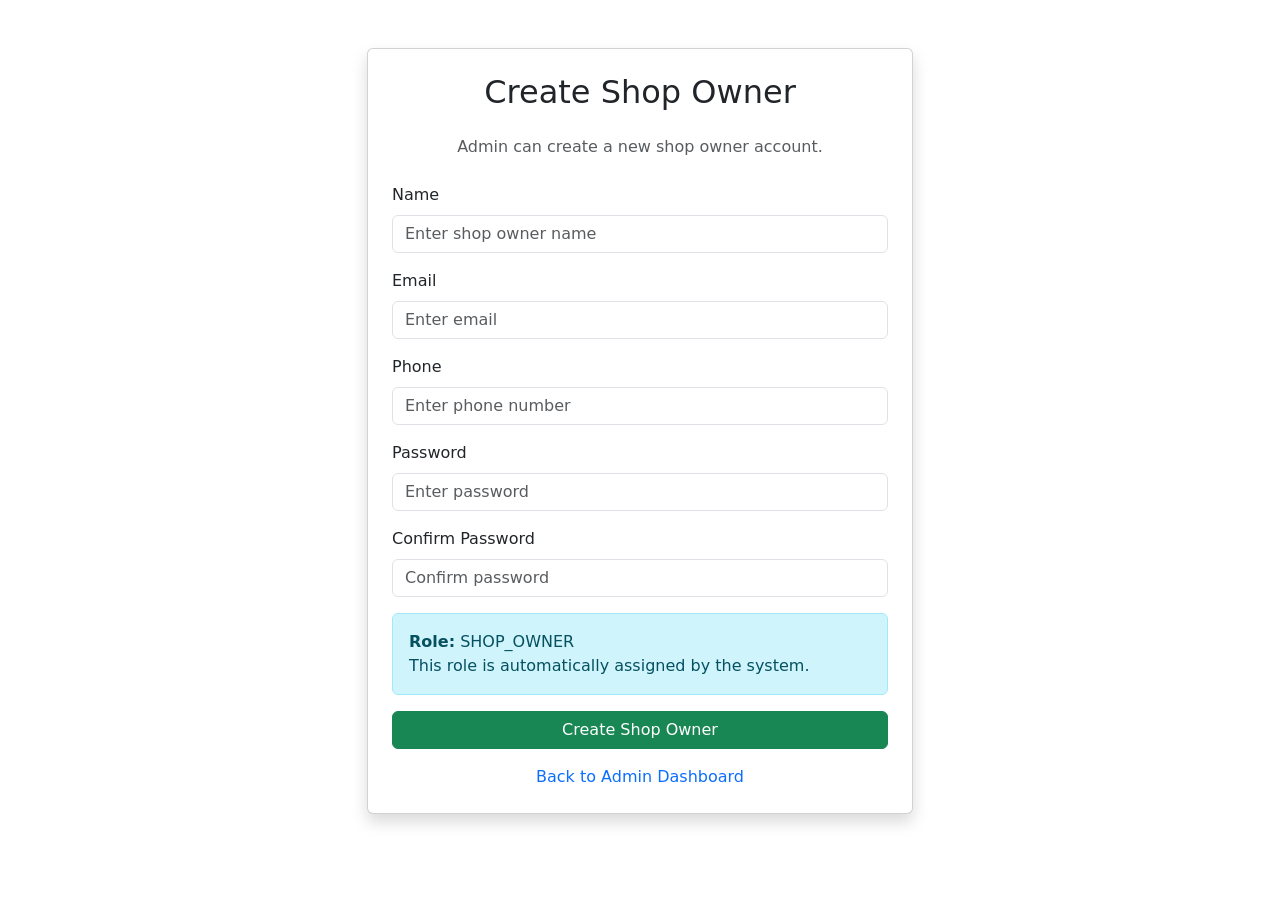
<file: src/main/resources/templates/admin/create-shop-owner.html>
<!DOCTYPE html>
<html xmlns:th="http://www.thymeleaf.org">

<head>
	<meta charset="UTF-8">
	<meta name="viewport" content="width=device-width, initial-scale=1.0">

	<title>Create Shop Owner | Smart Grocery</title>

	<link href="https://cdn.jsdelivr.net/npm/bootstrap@5.3.3/dist/css/bootstrap.min.css" rel="stylesheet">

	<link rel="stylesheet" th:href="@{/css/auth.css}">
</head>

<body>

	<div th:replace="fragments/navbar :: navbar"></div>

	<div class="container mt-5 mb-5">

		<div class="row justify-content-center">

			<div class="col-md-6">

				<div class="card shadow">

					<div class="card-body p-4">

						<h2 class="text-center mb-4">
							Create Shop Owner
						</h2>

						<p class="text-muted text-center mb-4">
							Admin can create a new shop owner account.
						</p>

						<form id="shopOwnerForm">

							<!-- Name -->
							<div class="mb-3">
								<label for="name" class="form-label">
									Name
								</label>

								<input type="text" id="name" class="form-control" placeholder="Enter shop owner name"
									required>
							</div>

							<!-- Email -->
							<div class="mb-3">
								<label for="email" class="form-label">
									Email
								</label>

								<input type="email" id="email" class="form-control" placeholder="Enter email" required>
							</div>

							<!-- Phone -->
							<div class="mb-3">
								<label for="phone" class="form-label">
									Phone
								</label>

								<input type="tel" id="phone" class="form-control" placeholder="Enter phone number"
									required>
							</div>

							<!-- Password -->
							<div class="mb-3">
								<label for="password" class="form-label">
									Password
								</label>

								<input type="password" id="password" class="form-control" placeholder="Enter password"
									required>
							</div>

							<!-- Confirm Password -->
							<div class="mb-3">
								<label for="confirmPassword" class="form-label">
									Confirm Password
								</label>

								<input type="password" id="confirmPassword" class="form-control"
									placeholder="Confirm password" required>
							</div>

							<!-- Role information -->
							<div class="alert alert-info">
								<strong>Role:</strong> SHOP_OWNER
								<br>
								This role is automatically assigned by the system.
							</div>

							<button type="submit" class="btn btn-success w-100">
								Create Shop Owner
							</button>

						</form>

						<div class="text-center mt-3">

							<a href="/admin/dashboard" class="text-decoration-none">
								Back to Admin Dashboard
							</a>

						</div>

					</div>

				</div>

			</div>

		</div>

	</div>

	<div th:replace="fragments/footer :: footer"></div>

	<script th:src="@{/js/admin-create-shop-owner.js}"></script>

	<script src="https://cdn.jsdelivr.net/npm/bootstrap@5.3.3/dist/js/bootstrap.bundle.min.js">
	</script>

</body>

</html>
</file>
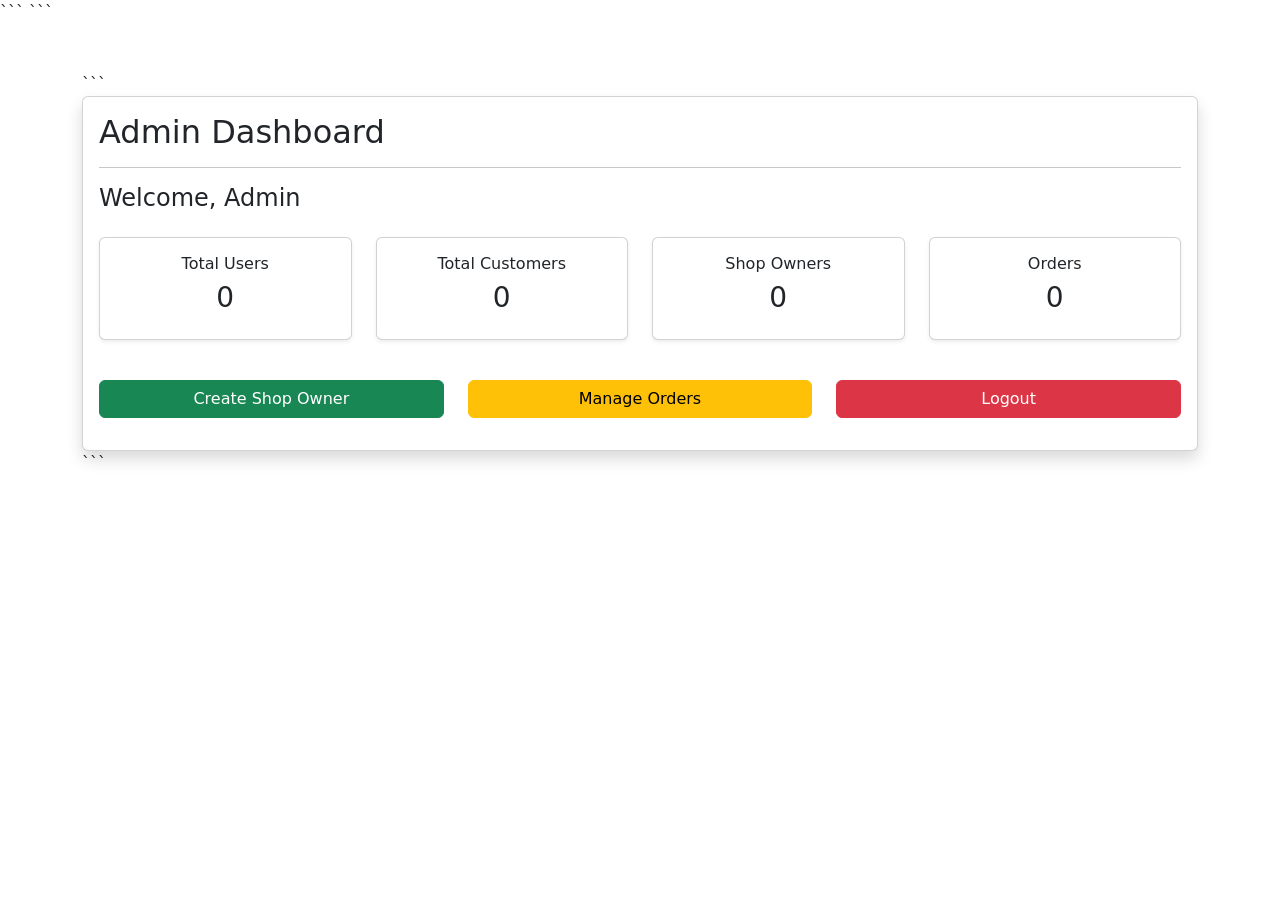
<file: src/main/resources/templates/admin/dashboard.html>
<!DOCTYPE html>

<html xmlns:th="http://www.thymeleaf.org">

<head>
    <meta charset="UTF-8">
    <meta name="viewport" content="width=device-width, initial-scale=1.0">

```
<title>Admin Dashboard | Smart Grocery</title>

<link href="https://cdn.jsdelivr.net/npm/bootstrap@5.3.3/dist/css/bootstrap.min.css"
      rel="stylesheet">
```

</head>

<body>

<div th:replace="fragments/navbar :: navbar"></div>

<div class="container mt-5">

```
<div class="row">

    <div class="col-md-12">

        <div class="card shadow">

            <div class="card-body">

                <h2>Admin Dashboard</h2>

                <hr>

                <h4>
                    Welcome,
                    <span id="adminName">
                        Admin
                    </span>
                </h4>

                <!-- Dashboard Statistics -->

                <div class="row mt-4">

                    <div class="col-md-3 mb-3">
                        <div class="card text-center shadow-sm">
                            <div class="card-body">
                                <h6>Total Users</h6>
                                <h3 id="totalUsers">0</h3>
                            </div>
                        </div>
                    </div>

                    <div class="col-md-3 mb-3">
                        <div class="card text-center shadow-sm">
                            <div class="card-body">
                                <h6>Total Customers</h6>
                                <h3 id="totalCustomers">0</h3>
                            </div>
                        </div>
                    </div>

                    <div class="col-md-3 mb-3">
                        <div class="card text-center shadow-sm">
                            <div class="card-body">
                                <h6>Shop Owners</h6>
                                <h3 id="totalShopOwners">0</h3>
                            </div>
                        </div>
                    </div>

                    <div class="col-md-3 mb-3">
                        <div class="card text-center shadow-sm">
                            <div class="card-body">
                                <h6>Orders</h6>
                                <h3 id="totalOrders">0</h3>
                            </div>
                        </div>
                    </div>

                </div>

                <!-- Admin Actions -->

                <div class="row mt-4">

                    <div class="col-md-4 mb-3">

                        <a href="/admin/create-shop-owner"
                           class="btn btn-success w-100">

                            Create Shop Owner

                        </a>

                    </div>

                    <div class="col-md-4 mb-3">

                        <a href="/admin/admin/orders"
                           class="btn btn-warning w-100">

                            Manage Orders

                        </a>

                    </div>

                    <div class="col-md-4 mb-3">

                        <button class="btn btn-danger w-100"
                                onclick="logout()">

                            Logout

                        </button>

                    </div>

                </div>

            </div>

        </div>

    </div>

</div>
```

</div>

<div th:replace="fragments/footer :: footer"></div>

<script th:src="@{/js/admin-dashboard.js}"></script>

<script src="https://cdn.jsdelivr.net/npm/bootstrap@5.3.3/dist/js/bootstrap.bundle.min.js">
</script>

</body>

</html>
</file>
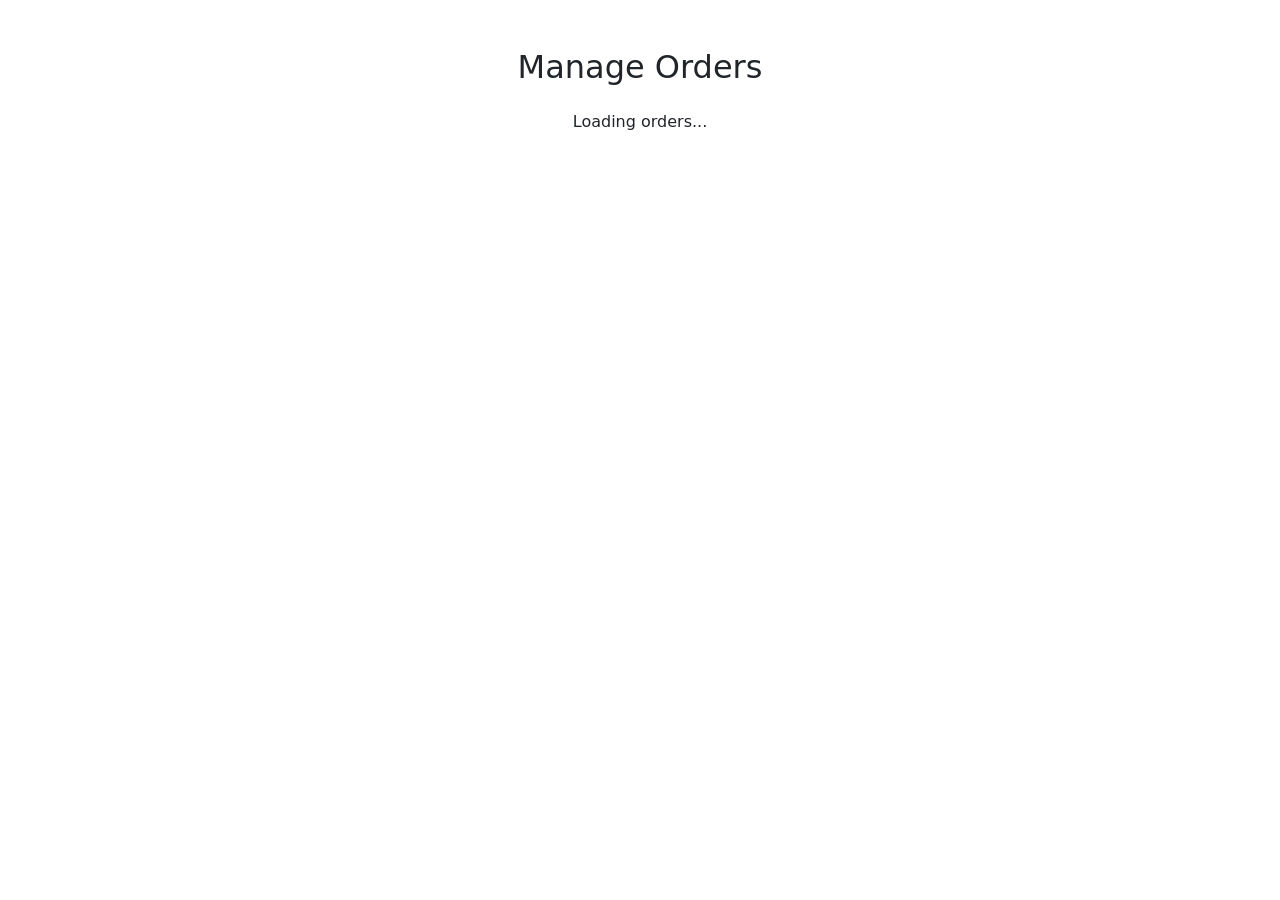
<file: src/main/resources/templates/admin/orders.html>
<!DOCTYPE html>
<html xmlns:th="http://www.thymeleaf.org">

<head>

    <meta charset="UTF-8">

    <meta name="viewport"
          content="width=device-width, initial-scale=1">

    <title>Manage Orders | Smart Grocery</title>

    <link
        href="https://cdn.jsdelivr.net/npm/bootstrap@5.3.3/dist/css/bootstrap.min.css"
        rel="stylesheet">

    <link rel="stylesheet"
          th:href="@{/css/style.css}">

</head>

<body>

<div th:replace="fragments/navbar :: navbar"></div>


<div class="container mt-5 mb-5">

    <h2 class="text-center mb-4">
        Manage Orders
    </h2>


    <!-- Loading -->

    <div id="loadingMessage"
         class="text-center">

        Loading orders...

    </div>


    <!-- Error -->

    <div id="errorMessage"
         class="alert alert-danger text-center"
         style="display:none;">

    </div>


    <!-- Orders -->

    <div id="ordersContainer"
         style="display:none;">

        <div class="table-responsive">

            <table class="table table-bordered table-hover align-middle">

                <thead class="table-success">

                    <tr>

                        <th>
                            Order ID
                        </th>

                        <th>
                            Customer
                        </th>

                        <th>
                            Total
                        </th>

                        <th>
                            Order Date
                        </th>

                        <th>
                            Status
                        </th>

                        <th>
                            Action
                        </th>

                    </tr>

                </thead>


                <tbody id="ordersTableBody">

                </tbody>

            </table>

        </div>

    </div>


    <!-- Empty -->

    <div id="emptyOrders"
         class="alert alert-warning text-center"
         style="display:none;">

        No orders found.

    </div>

</div>


<div th:replace="fragments/footer :: footer"></div>


<script th:src="@{/js/admin-orders.js}"></script>


<script
    src="https://cdn.jsdelivr.net/npm/bootstrap@5.3.3/dist/js/bootstrap.bundle.min.js">
</script>

</body>

</html>
</file>
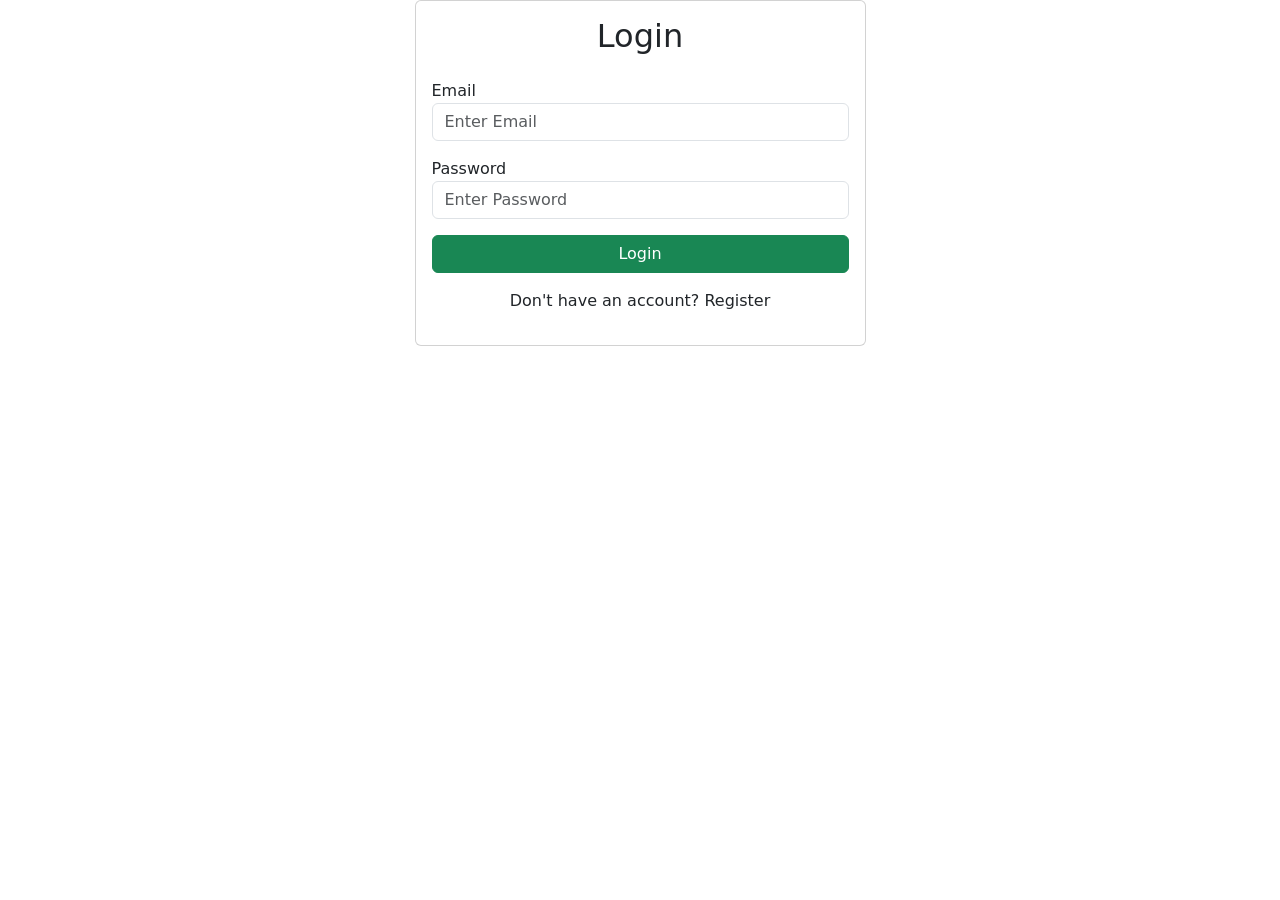
<file: src/main/resources/templates/auth/login.html>
<!DOCTYPE html>
<html xmlns:th="http://www.thymeleaf.org">

<head>

    <meta charset="UTF-8">
    <meta name="viewport" content="width=device-width, initial-scale=1.0">

    <title>Login | Smart Grocery</title>

    <link href="https://cdn.jsdelivr.net/npm/bootstrap@5.3.3/dist/css/bootstrap.min.css"
          rel="stylesheet">

    <link rel="stylesheet" th:href="@{/css/auth.css}">

</head>

<body>

<div th:replace="fragments/navbar :: navbar"></div>

<div class="container">

    <div class="row justify-content-center">

        <div class="col-md-5">

            <div class="card login-card">

                <div class="card-body">

                    <h2 class="text-center mb-4">

                        Login

                    </h2>

                    <form id="loginForm">

                        <div class="mb-3">

                            <label>Email</label>

                            <input
                                    type="email"
                                    id="email"
                                    class="form-control"
                                    placeholder="Enter Email"
                                    required>

                        </div>

                        <div class="mb-3">

                            <label>Password</label>

                            <input
                                    type="password"
                                    id="password"
                                    class="form-control"
                                    placeholder="Enter Password"
                                    required>

                        </div>

                        <button
                                type="submit"
                                class="btn btn-success w-100">

                            Login

                        </button>

                    </form>

                    <p class="text-center mt-3">

                        Don't have an account?

                        <a th:href="@{/register}">
                            Register
                        </a>

                    </p>

                </div>

            </div>

        </div>

    </div>

</div>

<div th:replace="fragments/footer :: footer"></div>

<script th:src="@{/js/login.js}"></script>

<script src="https://cdn.jsdelivr.net/npm/bootstrap@5.3.3/dist/js/bootstrap.bundle.min.js"></script>

</body>

</html>
</file>
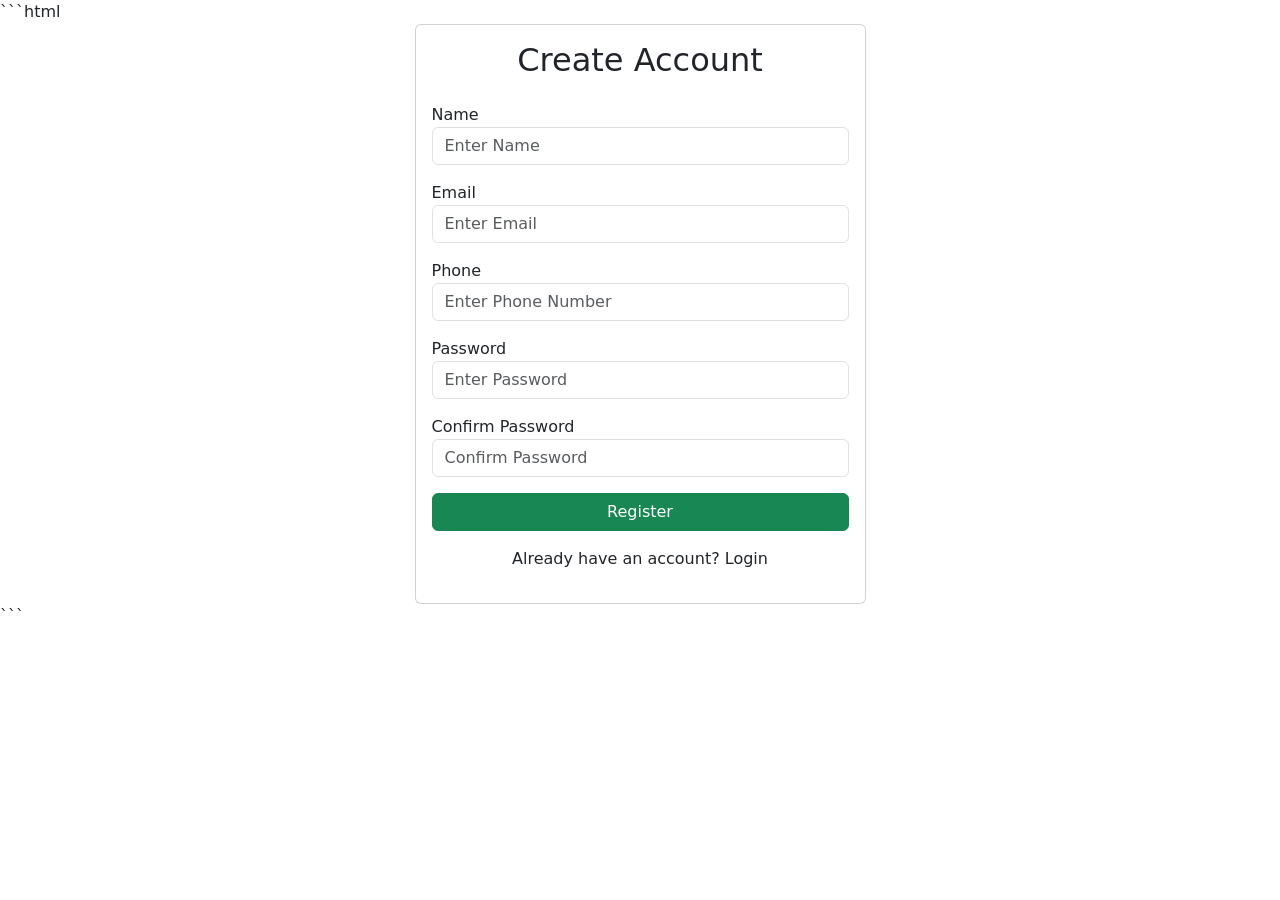
<file: src/main/resources/templates/auth/register.html>
```html
<!DOCTYPE html>
<html xmlns:th="http://www.thymeleaf.org">

<head>

    <meta charset="UTF-8">
    <meta name="viewport" content="width=device-width, initial-scale=1.0">

    <title>Register | Smart Grocery</title>

    <link href="https://cdn.jsdelivr.net/npm/bootstrap@5.3.3/dist/css/bootstrap.min.css"
          rel="stylesheet">

    <link rel="stylesheet" th:href="@{/css/auth.css}">

</head>

<body>

<div th:replace="fragments/navbar :: navbar"></div>

<div class="container">

    <div class="row justify-content-center">

        <div class="col-md-5">

            <div class="card login-card">

                <div class="card-body">

                    <h2 class="text-center mb-4">
                        Create Account
                    </h2>

                    <form id="registerForm">

                        <div class="mb-3">

                            <label>Name</label>

                            <input
                                    type="text"
                                    id="name"
                                    class="form-control"
                                    placeholder="Enter Name"
                                    required>

                        </div>

                        <div class="mb-3">

                            <label>Email</label>

                            <input
                                    type="email"
                                    id="email"
                                    class="form-control"
                                    placeholder="Enter Email"
                                    required>

                        </div>
						
						<div class="mb-3">

						    <label>Phone</label>

						    <input
						            type="tel"
						            id="phone"
						            class="form-control"
						            placeholder="Enter Phone Number"
						            required>

						</div>

                        <div class="mb-3">

                            <label>Password</label>

                            <input
                                    type="password"
                                    id="password"
                                    class="form-control"
                                    placeholder="Enter Password"
                                    required>

                        </div>

                        <div class="mb-3">

                            <label>Confirm Password</label>

                            <input
                                    type="password"
                                    id="confirmPassword"
                                    class="form-control"
                                    placeholder="Confirm Password"
                                    required>

                        </div>

                        <button
                                type="submit"
                                class="btn btn-success w-100">

                            Register

                        </button>

                    </form>

                    <p class="text-center mt-3">

                        Already have an account?

                        <a th:href="@{/login}">
                            Login
                        </a>

                    </p>

                </div>

            </div>

        </div>

    </div>

</div>

<div th:replace="fragments/footer :: footer"></div>

<script th:src="@{/js/register.js}"></script>

<script src="https://cdn.jsdelivr.net/npm/bootstrap@5.3.3/dist/js/bootstrap.bundle.min.js"></script>

</body>

</html>
```
</file>
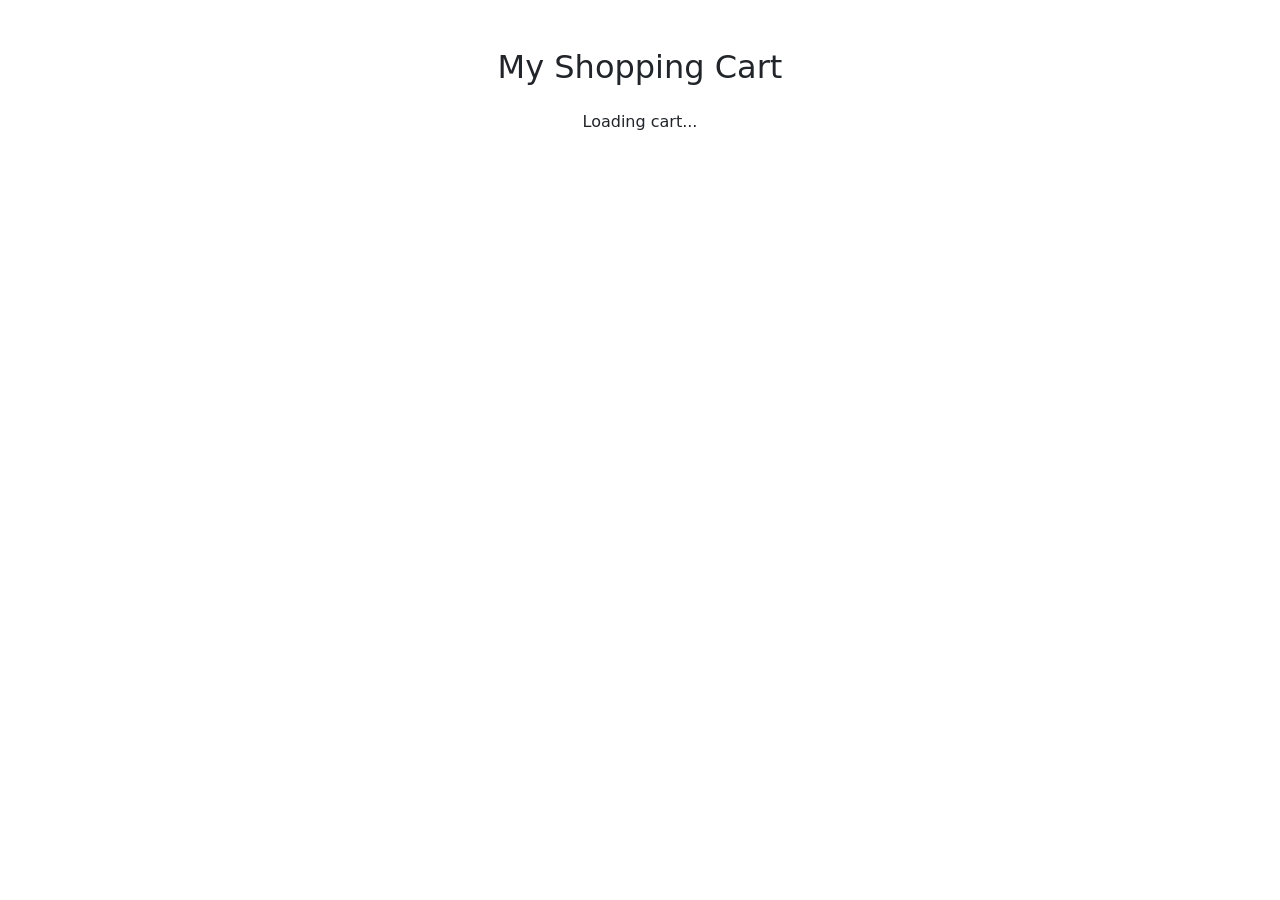
<file: src/main/resources/templates/customer/cart.html>
<!DOCTYPE html>
<html xmlns:th="http://www.thymeleaf.org">

<head>

	<meta charset="UTF-8">

	<meta name="viewport" content="width=device-width, initial-scale=1">

	<title>My Cart | Smart Grocery</title>

	<link href="https://cdn.jsdelivr.net/npm/bootstrap@5.3.3/dist/css/bootstrap.min.css" rel="stylesheet">

	<link rel="stylesheet" th:href="@{/css/style.css}">

</head>

<body>

	<!-- Navbar -->

	<div th:replace="fragments/navbar :: navbar"></div>


	<div class="container mt-5">

		<h2 class="text-center mb-4">
			My Shopping Cart
		</h2>


		<!-- Loading -->

		<div id="loadingMessage" class="text-center">

			Loading cart...

		</div>


		<!-- Empty Cart -->

		<div id="emptyCart" class="alert alert-warning text-center" style="display:none;">

			Your cart is empty.

		</div>


		<!-- Cart -->

		<div id="cartContainer" style="display:none;">

			<div class="table-responsive">

				<table class="table table-bordered align-middle">

					<thead class="table-success">

						<tr>

							<th>Product</th>

							<th>Price</th>

							<th>Quantity</th>

							<th>Subtotal</th>

							<th>Action</th>

						</tr>

					</thead>

					<tbody id="cartItems">

					</tbody>

				</table>

			</div>


			<!-- Total -->

			<div class="card mt-4">

				<div class="card-body text-end">

					<h4>

						Total:

						₹ <span id="totalAmount">0</span>

					</h4>

					<div class="d-flex justify-content-end gap-2">
						<button id="clearCartBtn" class="btn btn-danger">

							Clear Cart

						</button>

						<button id="checkoutBtn" class="btn btn-success">

							Proceed to Checkout

						</button>

					</div>


				</div>

			</div>

		</div>


		<!-- Error -->

		<div id="errorMessage" class="alert alert-danger text-center" style="display:none;">

		</div>

	</div>


	<!-- Footer -->

	<div th:replace="fragments/footer :: footer"></div>


	<script th:src="@{/js/cart.js}"></script>

	<script src="https://cdn.jsdelivr.net/npm/bootstrap@5.3.3/dist/js/bootstrap.bundle.min.js">
	</script>

</body>

</html>
</file>
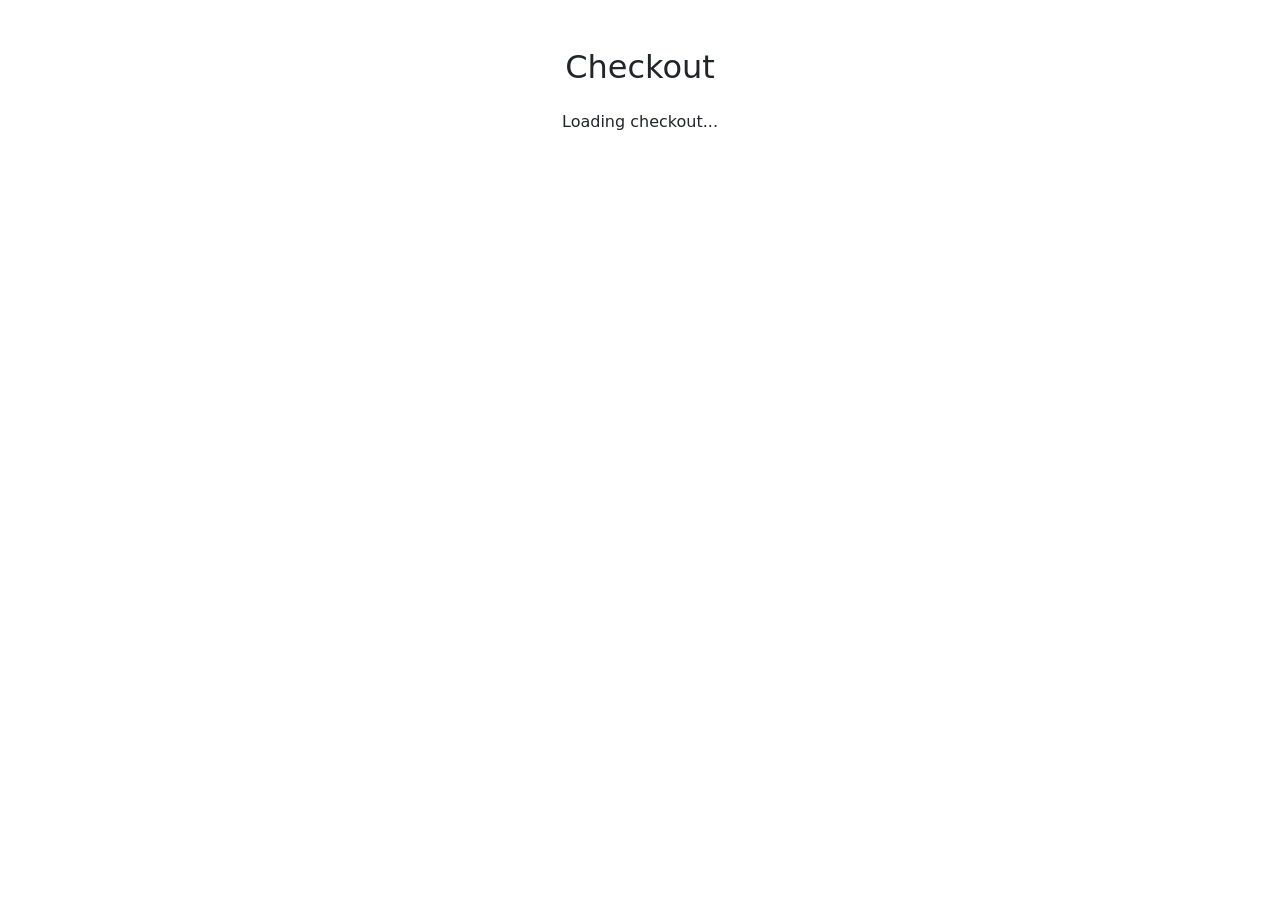
<file: src/main/resources/templates/customer/checkout.html>
<!DOCTYPE html>

<html xmlns:th="http://www.thymeleaf.org">

<head>

	<meta charset="UTF-8">

	<meta name="viewport" content="width=device-width, initial-scale=1">

	<title>Checkout | Smart Grocery</title>

	<link href="https://cdn.jsdelivr.net/npm/bootstrap@5.3.3/dist/css/bootstrap.min.css" rel="stylesheet">

	<link rel="stylesheet" th:href="@{/css/style.css}">

</head>

<body>

	<!-- Navbar -->

	<div th:replace="fragments/navbar :: navbar"></div>

	<div class="container mt-5 mb-5">

		
		<h2 class="text-center mb-4">
			Checkout
		</h2>


		<!-- Loading -->

		<div id="loadingMessage" class="text-center">

			Loading checkout...

		</div>


		<!-- Error -->

		<div id="errorMessage" class="alert alert-danger text-center" style="display:none;">

		</div>


		<!-- Checkout -->

		<div id="checkoutContainer" style="display:none;">

			<div class="row">

				<!-- Order Items -->

				<div class="col-md-8">

					<div class="card shadow-sm">

						<div class="card-header bg-success text-white">

							<h5 class="mb-0">
								Order Summary
							</h5>

						</div>


						<div class="card-body">

							<div class="table-responsive">

								<table class="table align-middle">

									<thead>

										<tr>

											<th>
												Product
											</th>

											<th>
												Price
											</th>

											<th>
												Quantity
											</th>

											<th>
												Subtotal
											</th>

										</tr>

									</thead>


									<tbody id="checkoutItems">

									</tbody>

								</table>

							</div>

						</div>

					</div>

				</div>


				<!-- Total -->

				<div class="col-md-4">

					<div class="card shadow-sm">

						<div class="card-body">

							<h5 class="mb-3">
								Order Total
							</h5>


							<div class="d-flex justify-content-between">

								<span>
									Total Amount
								</span>

								<strong>
									₹ <span id="totalAmount">0</span>
								</strong>

							</div>


							<hr>


							<button id="placeOrderBtn" class="btn btn-success w-100">

								Place Order

							</button>


							<a href="/cart" class="btn btn-outline-secondary w-100 mt-2">

								Back to Cart

							</a>

						</div>

					</div>

				</div>

			</div>

		</div>


		<!-- Empty Cart -->

		<div id="emptyCart" class="alert alert-warning text-center" style="display:none;">

			Your cart is empty.

			<br>

			<a href="/products" class="btn btn-success mt-3">

				Continue Shopping

			</a>

		</div>
		

	</div>

	<!-- Footer -->

	<div th:replace="fragments/footer :: footer"></div>

	<script th:src="@{/js/checkout.js}"></script>

	<script src="https://cdn.jsdelivr.net/npm/bootstrap@5.3.3/dist/js/bootstrap.bundle.min.js">
	</script>

</body>

</html>
</file>
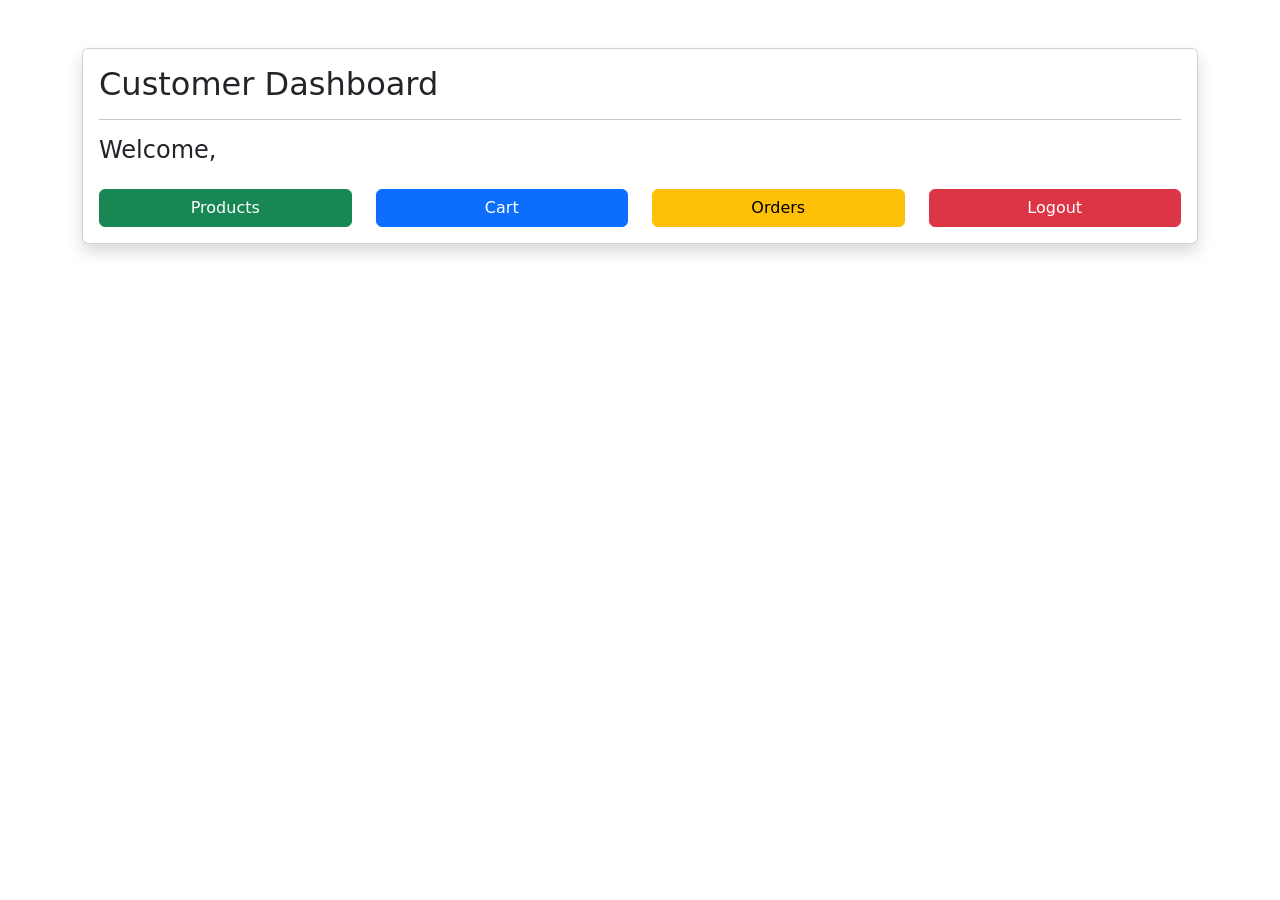
<file: src/main/resources/templates/customer/dashboard.html>
<!DOCTYPE html>
<html xmlns:th="http://www.thymeleaf.org">

<head>

	<meta charset="UTF-8">

	<meta name="viewport" content="width=device-width, initial-scale=1.0">

	<title>Customer Dashboard</title>

	<link href="https://cdn.jsdelivr.net/npm/bootstrap@5.3.3/dist/css/bootstrap.min.css" rel="stylesheet">

</head>

<body>

	<div th:replace="fragments/navbar :: navbar"></div>

	<div class="container mt-5">

		<div class="row">

			<div class="col-md-12">

				<div class="card shadow">

					<div class="card-body">

						<h2>

							Customer Dashboard

						</h2>

						<hr>

						<h4>

							Welcome,

							<span id="customerName">

								Customer

							</span>

						</h4>

						<div class="row mt-4">

							<div class="col-md-3">

								<a th:href="@{/products}" class="btn btn-success w-100">

									Products

								</a>

							</div>

							<div class="col-md-3">

								<a href="/cart" class="btn btn-primary w-100">

									Cart

								</a>

							</div>

							<div class="col-md-3">

								<a href="/orders" class="btn btn-warning w-100">

									Orders

								</a>

							</div>

							<div class="col-md-3">

								<button class="btn btn-danger w-100" onclick="logout()">

									Logout

								</button>

							</div>

						</div>

					</div>

				</div>

			</div>

		</div>

	</div>

	<script>

		document.getElementById("customerName").innerHTML =
			localStorage.getItem("name");

		function logout() {

			localStorage.clear();

			window.location.href = "/login";

		}

	</script>

</body>

</html>
</file>
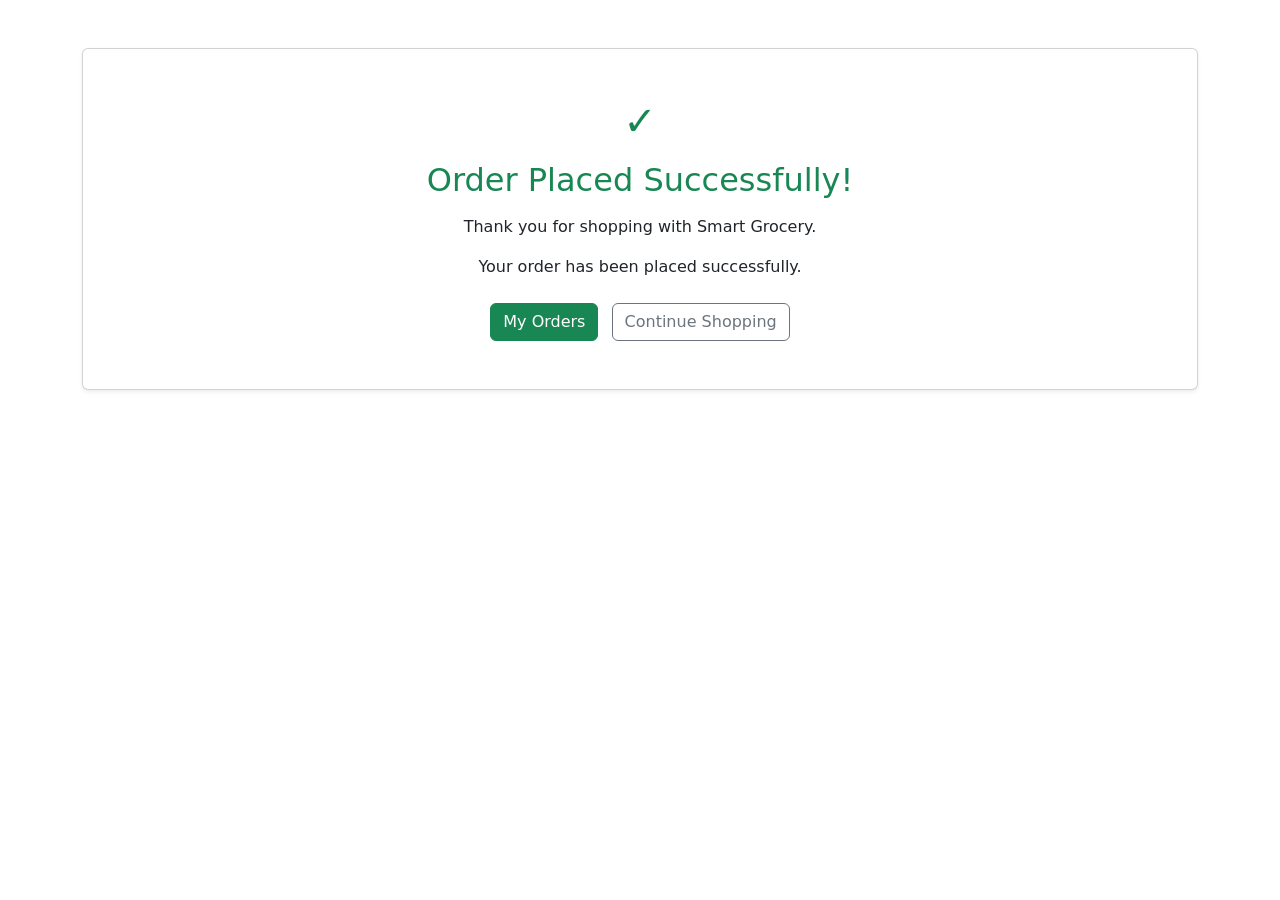
<file: src/main/resources/templates/customer/order-success.html>
<!DOCTYPE html>
<html xmlns:th="http://www.thymeleaf.org">

<head>

    <meta charset="UTF-8">

    <meta name="viewport"
          content="width=device-width, initial-scale=1">

    <title>Order Successful | Smart Grocery</title>

    <link
        href="https://cdn.jsdelivr.net/npm/bootstrap@5.3.3/dist/css/bootstrap.min.css"
        rel="stylesheet">

    <link rel="stylesheet"
          th:href="@{/css/style.css}">

</head>

<body>

<div th:replace="fragments/navbar :: navbar"></div>


<div class="container mt-5 mb-5">

    <div class="card shadow-sm text-center">

        <div class="card-body p-5">

            <h1 class="text-success mb-3">
                ✓
            </h1>

            <h2 class="text-success">
                Order Placed Successfully!
            </h2>

            <p class="mt-3">
                Thank you for shopping with Smart Grocery.
            </p>

            <p>
                Your order has been placed successfully.
            </p>


            <div class="mt-4">

                <a href="/orders"
                   class="btn btn-success me-2">

                    My Orders

                </a>


                <a href="/products"
                   class="btn btn-outline-secondary">

                    Continue Shopping

                </a>

            </div>

        </div>

    </div>

</div>


<div th:replace="fragments/footer :: footer"></div>


<script
    src="https://cdn.jsdelivr.net/npm/bootstrap@5.3.3/dist/js/bootstrap.bundle.min.js">
</script>

</body>

</html>
</file>
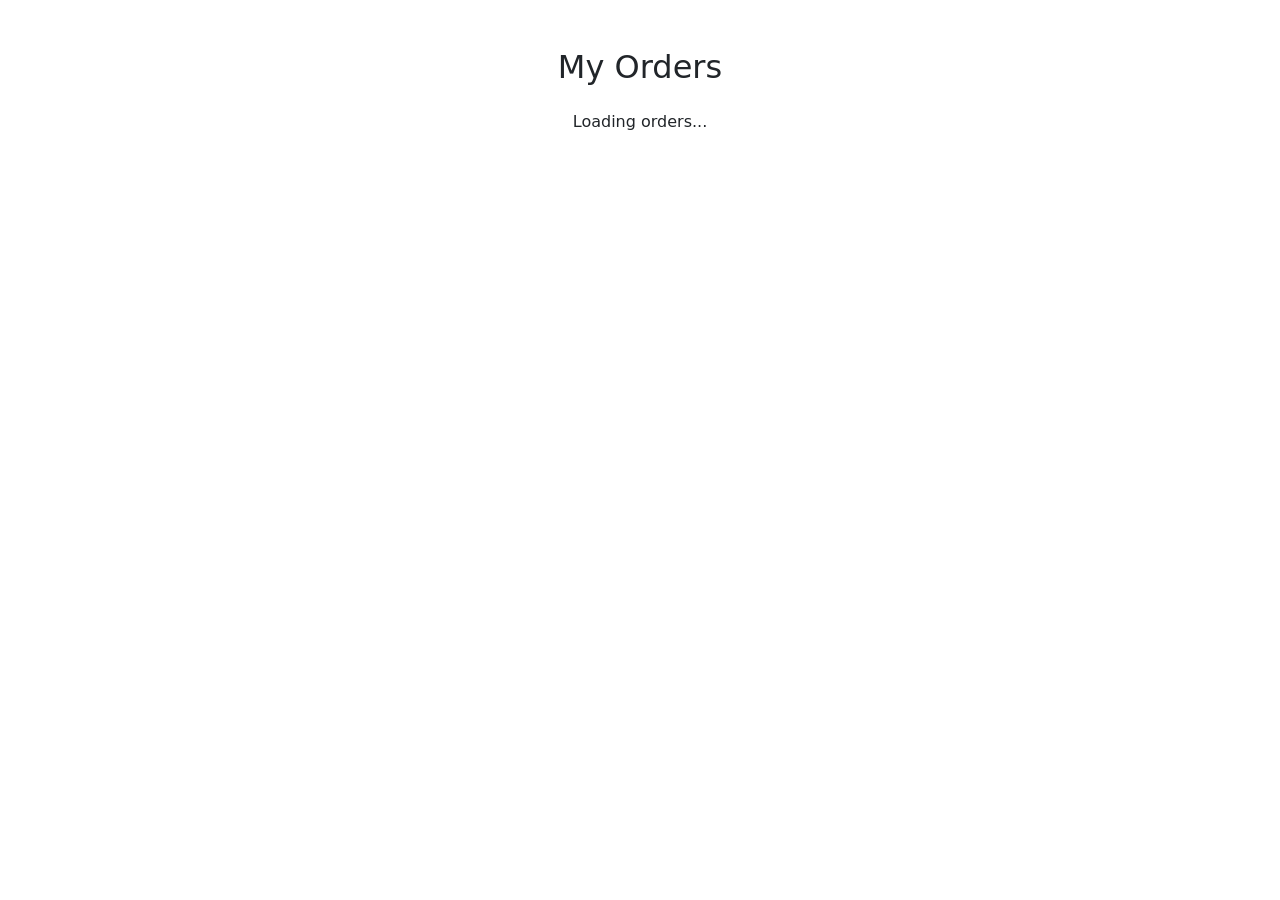
<file: src/main/resources/templates/customer/orders.html>
<!DOCTYPE html>
<html xmlns:th="http://www.thymeleaf.org">

<head>

    <meta charset="UTF-8">

    <meta name="viewport"
          content="width=device-width, initial-scale=1">

    <title>My Orders | Smart Grocery</title>

    <link
        href="https://cdn.jsdelivr.net/npm/bootstrap@5.3.3/dist/css/bootstrap.min.css"
        rel="stylesheet">

    <link rel="stylesheet"
          th:href="@{/css/style.css}">

</head>

<body>

<div th:replace="fragments/navbar :: navbar"></div>


<div class="container mt-5 mb-5">

    <h2 class="text-center mb-4">
        My Orders
    </h2>


    <!-- Loading -->

    <div id="loadingMessage"
         class="text-center">

        Loading orders...

    </div>


    <!-- Empty Orders -->

    <div id="emptyOrders"
         class="alert alert-warning text-center"
         style="display:none;">

        You have not placed any orders yet.

        <br>

        <a href="/products"
           class="btn btn-success mt-3">

            Start Shopping

        </a>

    </div>


    <!-- Orders -->

    <div id="ordersContainer"
         style="display:none;">

        <div id="ordersList">
        </div>

    </div>


    <!-- Error -->

    <div id="errorMessage"
         class="alert alert-danger text-center"
         style="display:none;">

    </div>

</div>


<div th:replace="fragments/footer :: footer"></div>


<script th:src="@{/js/orders.js}"></script>


<script
    src="https://cdn.jsdelivr.net/npm/bootstrap@5.3.3/dist/js/bootstrap.bundle.min.js">
</script>

</body>

</html>
</file>
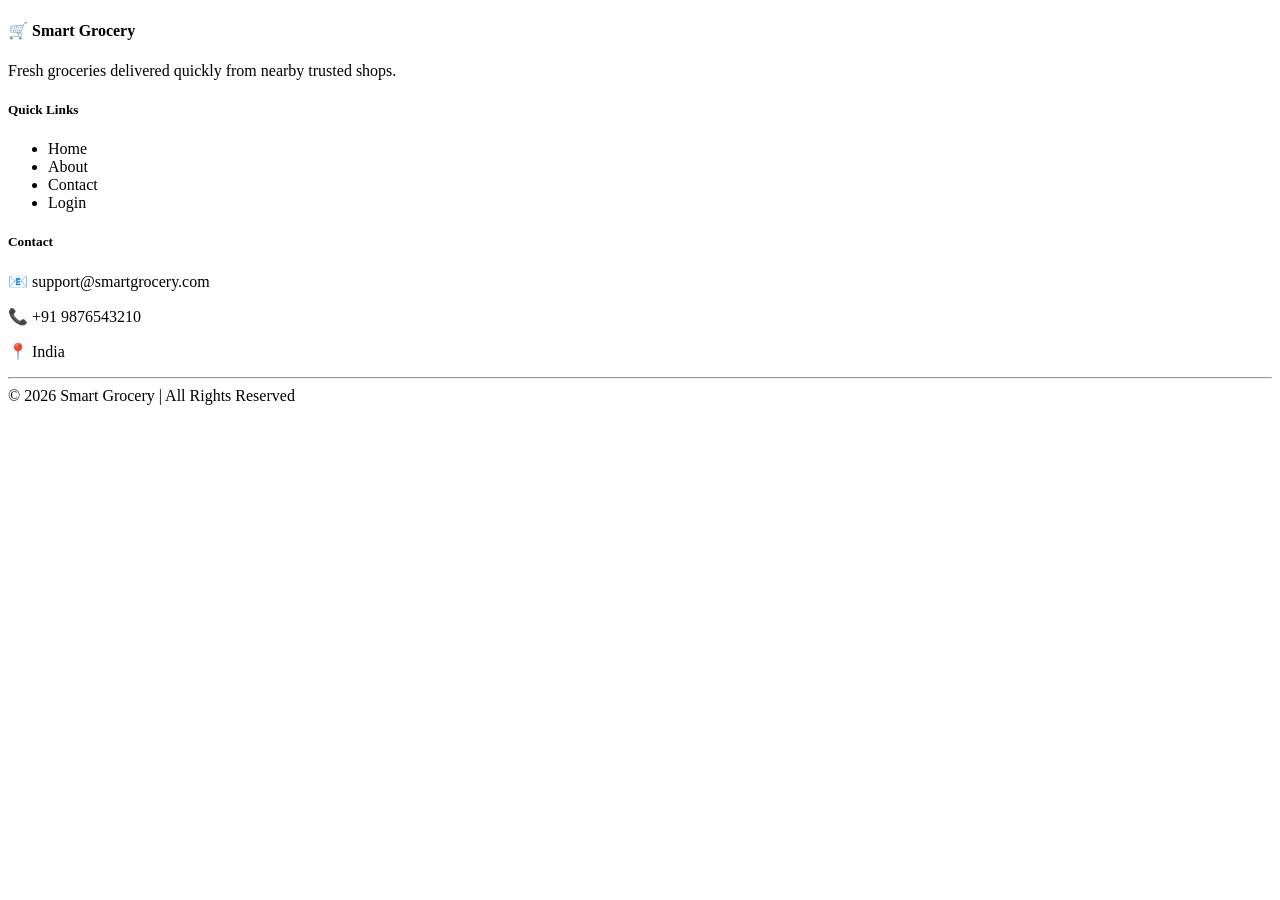
<file: src/main/resources/templates/fragments/footer.html>
<!DOCTYPE html>
<html xmlns:th="http://www.thymeleaf.org">

<body>

<footer class="bg-dark text-white pt-5 pb-3 mt-5"
        th:fragment="footer">

    <div class="container">

        <div class="row">

            <!-- Company -->

            <div class="col-lg-4 mb-4">

                <h4 class="fw-bold">

                    🛒 Smart Grocery

                </h4>

                <p>

                    Fresh groceries delivered quickly from
                    nearby trusted shops.

                </p>

            </div>

            <!-- Quick Links -->

            <div class="col-lg-4 mb-4">

                <h5>Quick Links</h5>

                <ul class="list-unstyled">

                    <li>
                        <a th:href="@{/}"
                           class="text-white text-decoration-none">
                            Home
                        </a>
                    </li>

                    <li>
                        <a th:href="@{/about}"
                           class="text-white text-decoration-none">
                            About
                        </a>
                    </li>

                    <li>
                        <a th:href="@{/contact}"
                           class="text-white text-decoration-none">
                            Contact
                        </a>
                    </li>

                    <li>
                        <a th:href="@{/login}"
                           class="text-white text-decoration-none">
                            Login
                        </a>
                    </li>

                </ul>

            </div>

            <!-- Contact -->

            <div class="col-lg-4 mb-4">

                <h5>Contact</h5>

                <p>

                    📧 support@smartgrocery.com

                </p>

                <p>

                    📞 +91 9876543210

                </p>

                <p>

                    📍 India

                </p>

            </div>

        </div>

        <hr class="bg-light">

        <div class="text-center">

            © 2026 Smart Grocery | All Rights Reserved

        </div>

    </div>

</footer>

</body>

</html>
</file>
